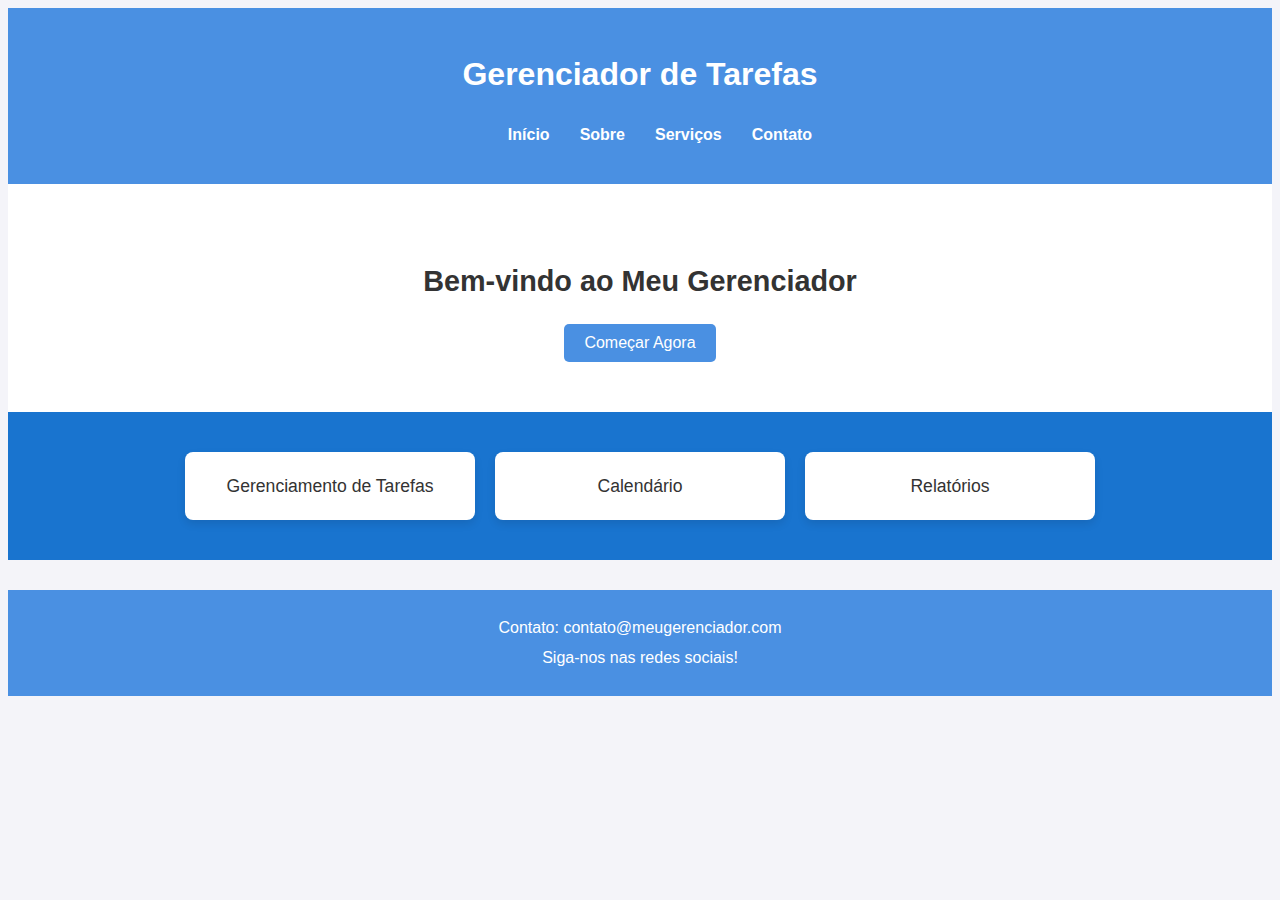
<file: html/index.html>
<!DOCTYPE html>
<html lang="en">
<head>
    <meta charset="UTF-8">
    <meta name="viewport" content="width=device-width, initial-scale=1.0">
    <title>Gerenciador de Tarefas</title>
    <link rel="stylesheet" href="../css/style.css">
</head>
<body>
    <header>
        <h1>Gerenciador de Tarefas</h1>
        <nav>
            <ul>
                <li><a href="#">Início</a></li>
                <li><a href="#">Sobre</a></li>
                <li><a href="#">Serviços</a></li>
                <li><a href="#">Contato</a></li>
            </ul>
        </nav>
    </header>

    <section class="boas-vindas">
        <h2>Bem-vindo ao Meu Gerenciador</h2>
        <button>Começar Agora</button>
    </section>

    <section class="servicos">
        <section class="card">Gerenciamento de Tarefas</section>
        <section class="card">Calendário</section>
        <section class="card">Relatórios</section>
    </section>

    <footer>
        <p>Contato: contato@meugerenciador.com</p>
        <p>Siga-nos nas redes sociais!</p>
    </footer>
</body>
</html>
</file>
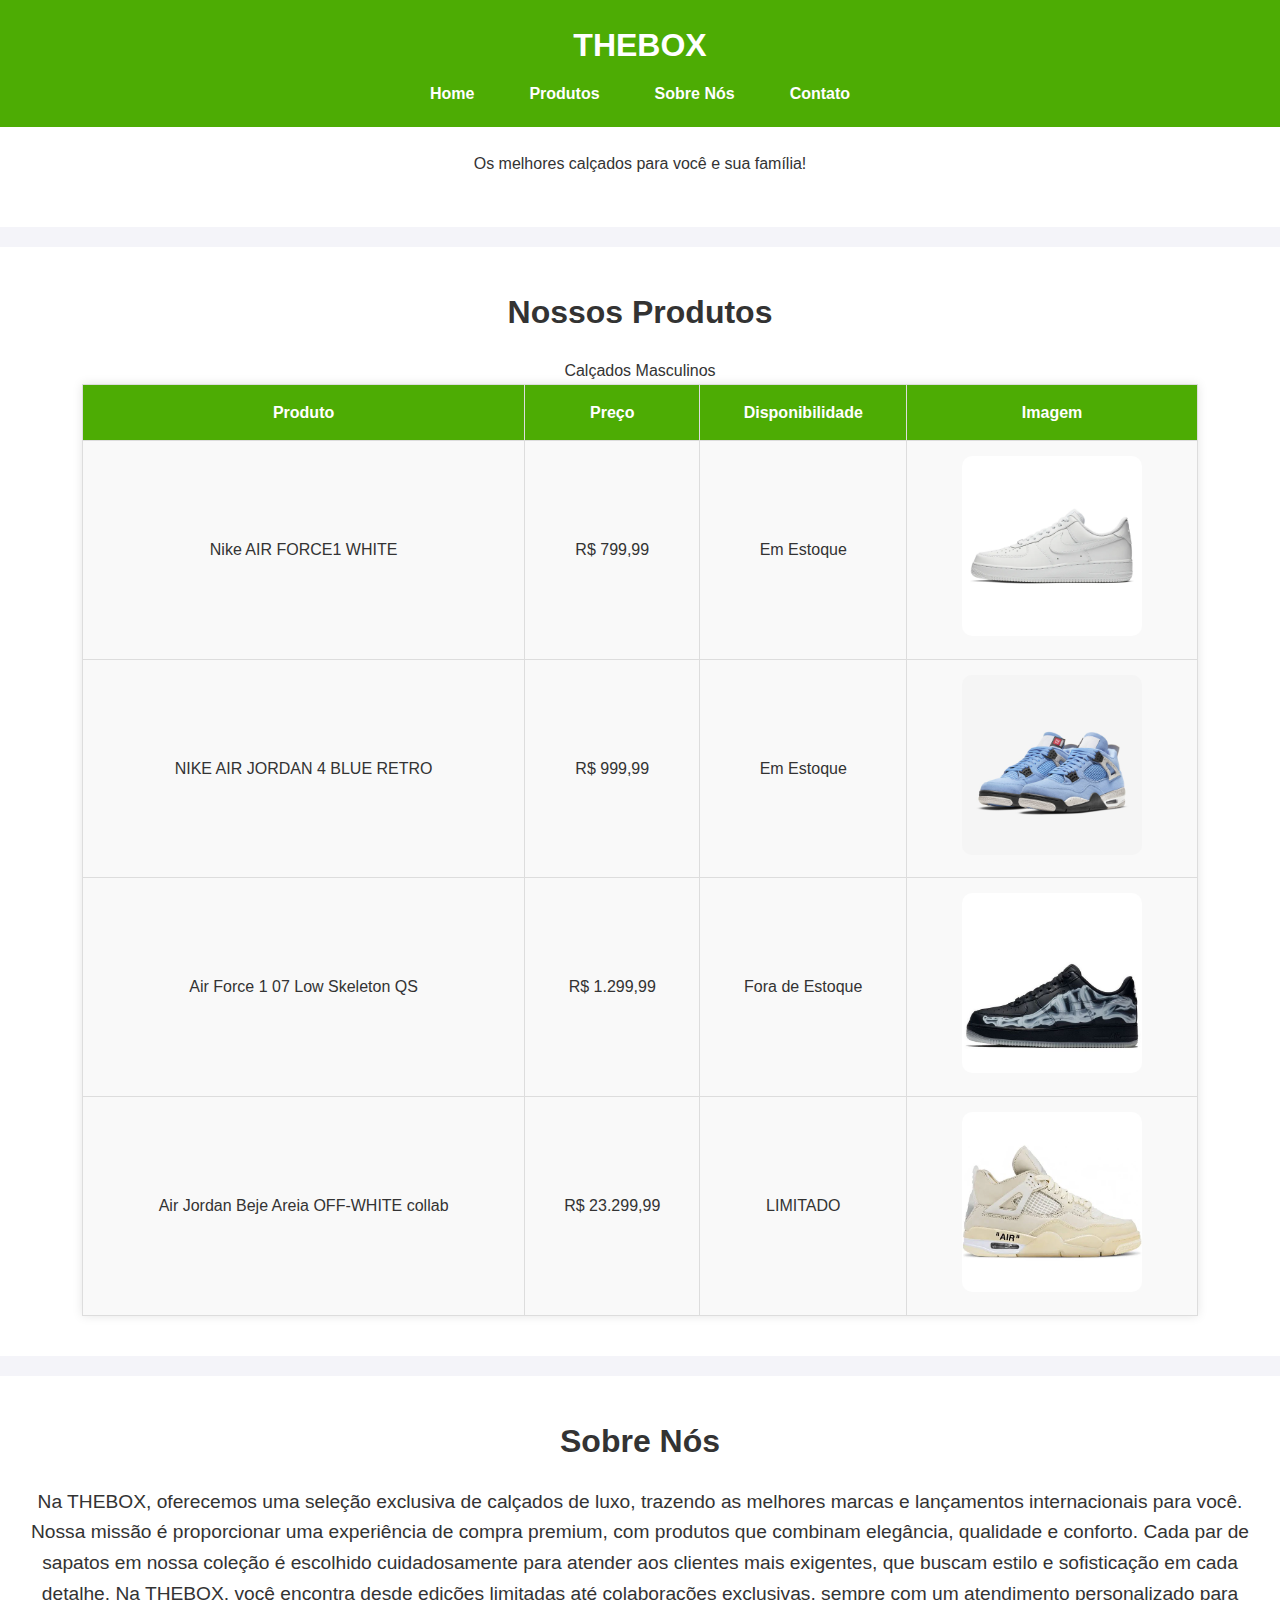
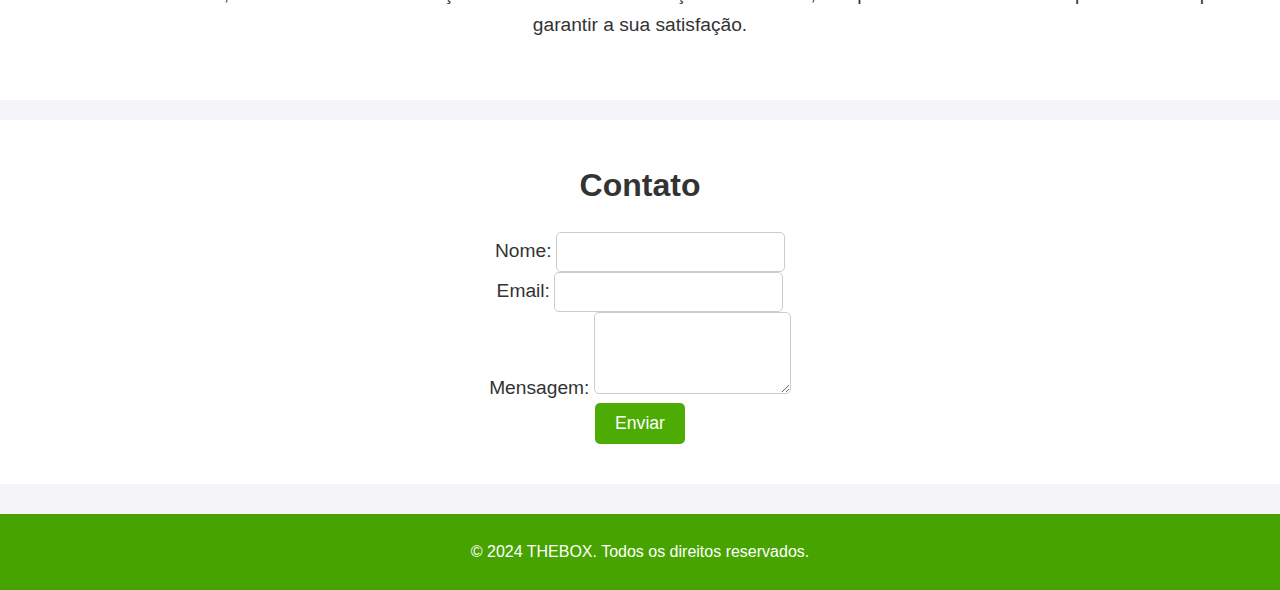
<file: calçados.html>
<!DOCTYPE html>
<html lang="pt-BR">
<head>
    <meta charset="UTF-8">
    <meta name="viewport" content="width=device-width, initial-scale=1.0">
    <link rel="stylesheet" href="css/calçados.css">
    <title>Loja de Calçados - THEBOX</title>
</head>
<body>
   
    <header class="menu-bg">
        <h1>THEBOX</h1>
        <nav>
            <ul>
                <li><a href="#">Home</a></li>
                <li><a href="#produtos">Produtos</a></li>
                <li><a href="#sobre">Sobre Nós</a></li>
                <li><a href="#contato">Contato</a></li>
            </ul>
        </nav>
    </header>

    <section class="introducao">
        <h2>Bem-vindo à THEBOX</h2>
        <p>Os melhores calçados para você e sua família!</p>
    </section>

    <section id="produtos">
        <h2>Nossos Produtos</h2>
        <table>
            <caption>Calçados Masculinos</caption>
            <thead>
                <tr>
                    <th>Produto</th>
                    <th>Preço</th>
                    <th>Disponibilidade</th>
                    <th>Imagem</th>
                </tr>
            </thead>
            <tbody>
                <tr>
                    <td>Nike AIR FORCE1 WHITE</td>
                    <td>R$ 799,99</td>
                    <td>Em Estoque</td>
                  <section>
                    <td><img src="img/airforce1.webp" alt="Nike AIR FORCE1 WHITE"></td>
                  </section>
                </tr>
                <tr>
                    <td>NIKE AIR JORDAN 4 BLUE RETRO</td>
                    <td>R$ 999,99</td>
                    <td>Em Estoque</td>
                    <section>
                        <td><img src="img/jordan4blue.jpeg" alt="NIKE AIR JORDAN 4 BLUE RETRO"></td>
                    </section>
                </tr>
                <tr>
                    <td>Air Force 1 07 Low Skeleton QS</td>
                    <td>R$ 1.299,99</td>
                    <td>Fora de Estoque</td>
                    <section>
                        <td><img src="img/nikeSkeletom.jpg" alt="Air Force 1 07 Low Skeleton QS"></td>
                    </section>
                </tr>
                <tr>
                    <td>Air Jordan Beje Areia OFF-WHITE collab</td>
                    <td>R$ 23.299,99</td>
                    <td>LIMITADO</td>
                    <section>
                        <td><img src="img/jordan4beje.webp" alt="Air Jordan Beje Areia OFF-WHITE collab"></td>
                    </section>
                </tr>
            </tbody>
        </table>
    </section>

   
    <section id="sobre">
        <h2>Sobre Nós</h2>
        <p>Na THEBOX, oferecemos uma seleção exclusiva de calçados de luxo, trazendo as melhores marcas e lançamentos internacionais para você. 
         Nossa missão é proporcionar uma experiência de compra premium, com produtos que combinam elegância, qualidade e conforto.
         Cada par de sapatos em nossa coleção é escolhido cuidadosamente para atender aos clientes mais exigentes,
         que buscam estilo e sofisticação em cada detalhe. Na THEBOX, você encontra desde edições limitadas até colaborações exclusivas, 
        sempre com um atendimento personalizado para garantir a sua satisfação.</p>
    </section>

    <table>
        <section id="contato">
        <h2>Contato</h2>
        <form>
            <p><label for="nome">Nome:</label>
            <input type="text" id="nome" name="nome" required></p>

            <p><label for="email">Email:</label>
            <input type="email" id="email" name="email" required></p>

            <p><label for="mensagem">Mensagem:</label>
            <textarea id="mensagem" name="mensagem" rows="4" required></textarea></p>

            <p><button type="submit">Enviar</button></p>
        </form>
        </section>
    </table>

    <footer>
        <p>&copy; 2024 THEBOX. Todos os direitos reservados.</p>
    </footer>
</body>
</html>
</file>
<file: css/style.css>
Reset básico */
{
margin: 0;
padding: 0;
box-sizing: border-box;
}
body {
font-family: Arial, sans-serif;
line-height: 1.6;
color: #333;
background-color: #f4f4f9;
}
header {
background-color: #4a90e2;
color: #fff;
padding: 20px;
}

header h1 {
 text-align: center;
 font-size: 2em;
 }
nav ul {
 display: flex;
justify-content: center; list-style: none;
 margin-top: 10px;
 }
 nav ul li {
 margin: 0 15px;
 }

nav ul li a {
color: #fff;
text-decoration: none;
font-weight: bold;
transition: color 0.3s ease;
}
nav ul li a:hover {
color: #2817dc;
}
/* Seção de Boas-vindas */
.boas-vindas {
text-align: center;
padding: 50px 20px;
background-color: #ffffff;
}

.boas-vindas h2 {
font-size: 1.8em;
color: #333;
margin-bottom: 20px;
}

.boas-vindas button {
background-color: #4a90e2;
color: #fff;
padding: 10px 20px;
font-size: 1em;
border: none;
border-radius: 5px;
cursor: pointer;
transition: background-color 0.3s ease;
}
.boas-vindas button:hover {
 background-color: #357ab8;
 }

/* Cards de Serviços */
.servicos {
 display: flex;
flex-wrap: wrap;
 justify-content: center;
 gap: 20px;
 padding: 40px 20px;
 background-color: #1974cf;
}
.card {
 background-color: #fff;
 padding: 20px;
 width: 250px;
 box-shadow: 0px 4px 8px rgba(0, 0, 0, 0.1);
 border-radius: 8px;
 text-align: center;
 font-size: 1.1em;
}

.card:hover {
box-shadow: 0px 8px 16px rgba(0, 0, 0, 0.2);
}
/* Rodapé */
footer {
background-color: #4a90e2;
color: #fff;
text-align: center;
padding: 20px;
margin-top: 30px;
}
footer p {
margin: 5px 0;
}

/* Responsividade */
@media (max-width: 768px) {
    nav ul {
flex-direction: column;
}
.boas-vindas {
 padding: 30px 10px;
 }
 .servicos {
 padding: 20px 10px;
 }
.card {
 width: 90%;
 }
 }

 @media (max-width: 480px) {
header h1 {
font-size: 1.5em;
}
.boas-vindas h2 {
font-size: 1.5em;
}
}
</file>
<file: css/calçados.css>
/* Reset básico */
* {
    margin: 0;
    padding: 0;
    box-sizing: border-box;
}

body {
    font-family: Arial, sans-serif;
    line-height: 1.6;
    color: #333;
    background-color: #f4f4f9;
}

/* Cabeçalho e Menu */
header {
    background-color: #4dac04;
    color: #fff;
    padding: 20px;
    position: fixed; /* Fixa o menu no topo */
    width: 100%;
    top: 0;
    z-index: 1000;
}

header h1 {
    text-align: center;
    font-size: 2em;
    margin-bottom: 10px;
}

nav ul {
    display: flex;
    justify-content: center;
    list-style: none;
    gap: 15px;
}

nav ul li a {
    color: #fff;
    text-decoration: none;
    font-weight: bold;
    padding: 10px 20px;
    transition: color 0.3s ease, background-color 0.3s ease;
    border-radius: 5px;
}

nav ul li a:hover {
    color: #4dac04;
    background-color: #fff;
}

.introducao {
    padding-top: 80px; /* Ajuste o valor conforme necessário */
    text-align: center;
    padding-bottom: 50px;
    background-color: #ffffff;
}

.introducao h2 {
    font-size: 2em;
    color: #333;
    margin-bottom: 20px;
}

/* Seção de Produtos */
#produtos {
    padding: 40px 20px;
    text-align: center;
    background-color: #fff;
    margin-top: 20px;
}

#produtos h2 {
    font-size: 2em;
    margin-bottom: 20px;
}

#produtos table {
    width: 90%;
    margin: 0 auto;
    border-collapse: collapse;
    box-shadow: 0 0 10px rgba(0, 0, 0, 0.1);
}

#produtos th, #produtos td {
    padding: 15px;
    border: 1px solid #ddd;
    text-align: center;
}

#produtos th {
    background-color: #4dac04;
    color: white;
}

#produtos td {
    background-color: #f9f9f9;
}

#produtos img {
    max-width: 180px;
    height: auto;
    border-radius: 10px;
    transition: transform 0.3s;
}

#produtos img:hover {
    transform: scale(1.05);
}

/* Seção Sobre Nós */
#sobre {
    padding: 40px 20px;
    background-color: #ffffff;
    text-align: center;
    margin-top: 20px;
}

#sobre h2 {
    font-size: 2em;
    margin-bottom: 20px;
}

#sobre p {
    font-size: 1.2em;
    margin-bottom: 20px;
}

#sobre img {
    max-width: 80px;
    border-radius: 50%;
}

/* Seção de Contato */
#contato {
    padding: 40px 20px;
    background-color: #ffffff;
    text-align: center;
    margin-top: 20px;
}

#contato h2 {
    font-size: 2em;
    margin-bottom: 20px;
}

#contato form {
    max-width: 600px;
    margin: 0 auto;
    display: flex;
    flex-direction: column;
    gap: 15px;
}

#contato label {
    font-size: 1.2em;
}

#contato input, #contato textarea {
    padding: 10px;
    font-size: 1em;
    border: 1px solid #ccc;
    border-radius: 5px;
    transition: border-color 0.3s;
}

#contato input:focus, #contato textarea:focus {
    border-color: #4dac04;
}

#contato button {
    background-color: #4dac04;
    color: white;
    padding: 10px 20px;
    border: none;
    border-radius: 5px;
    cursor: pointer;
    font-size: 1.1em;
    transition: background-color 0.3s ease, transform 0.3s;
}

#contato button:hover {
    background-color: #6df009;
    transform: scale(1.05);
}

#contato button:active {
    transform: scale(0.95);
}

/* Rodapé */
footer {
    background-color: #47a400;
    color: #fff;
    text-align: center;
    padding: 20px;
    margin-top: 30px;
    position: relative;
    bottom: 0;
    width: 100%;
}

footer p {
    margin: 5px 0;
}

/* Responsividade */
@media (max-width: 768px) {
    nav ul {
        flex-direction: column;
        gap: 10px;
    }

    #produtos table {
        width: 100%;
    }

    .introducao h2 {
        font-size: 1.8em;
    }
}

@media (max-width: 480px) {
    header h1 {
        font-size: 1.5em;
    }

    .introducao h2 {
        font-size: 1.5em;
    }

    #contato form {
        padding: 10px;
    }
}
</file>
